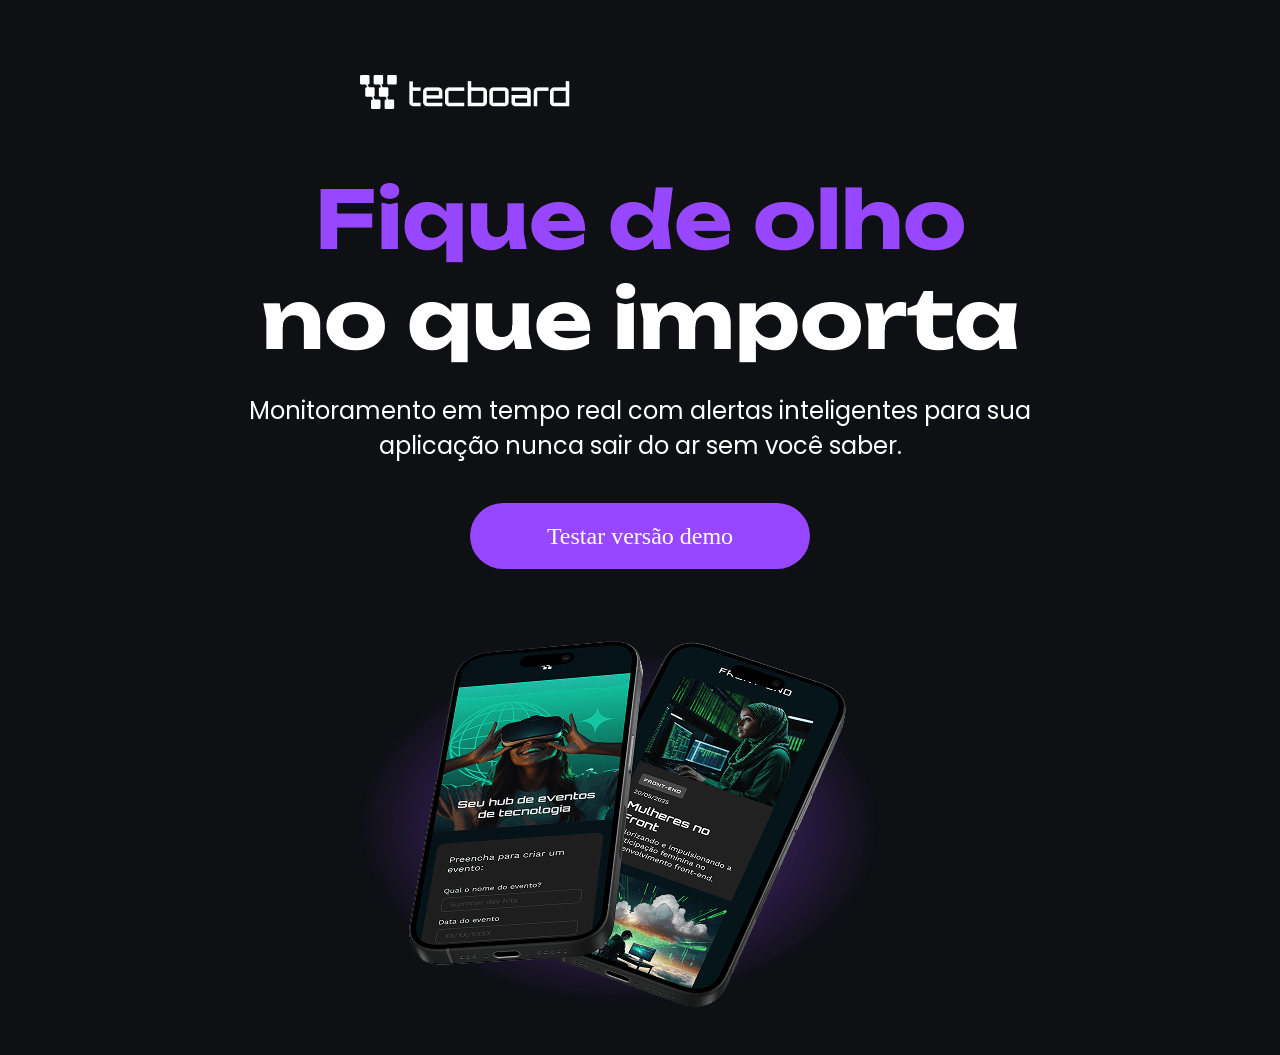
<file: index.html>
<!DOCTYPE html>
<html lang="pt-br">
<head>
    <meta charset="UTF-8">
    <meta name="viewport" content="width=device-width, initial-scale=1.0">
    <!-- Link do favicon, o atributo rel, diz qual forma de relacionamento com o documento, neste caso, o relacionamento é um icone -->
    <link rel="icon" href="favicon-techboard-roxo.svg" type="image/svg+xml">
    <title>TechBoard</title>
    <!-- <link rel="stylesheet" href="css/style.css"> -->
    <link rel="stylesheet" href="css/style-mobile.css">
    <!-- <link rel="preconnect" href="https://fonts.googleapis.com">
    <link rel="preconnect" href="https://fonts.gstatic.com" crossorigin>
    <link href="https://fonts.googleapis.com/css2?family=Poppins:ital,wght@0,100;0,200;0,300;0,400;0,500;0,600;0,700;0,800;0,900;1,100;1,200;1,300;1,400;1,500;1,600;1,700;1,800;1,900&family=Unbounded:wght@200..900&display=swap" rel="stylesheet"> -->
</head>
<body>
    <header>
        <img src="img/logo-techboard-branco.png" alt="Logo TechBoard">
    </header>
    <main>
        <section>
            <h1>
                <span>Fique de olho</span>
                <br>no que importa
            </h1>
            <p>Monitoramento em tempo real com alertas inteligentes para sua aplicação nunca sair do ar sem você saber.</p>
            <a href="#">Testar versão demo</a>

            <img src="img/celulares-sobrepostos-desktop.png" alt="Dois celulares pretos sobrepostos mostrando a tela de monitoramento do TechBoard">

        </section>
    </main>
</body>
</html>
</file>
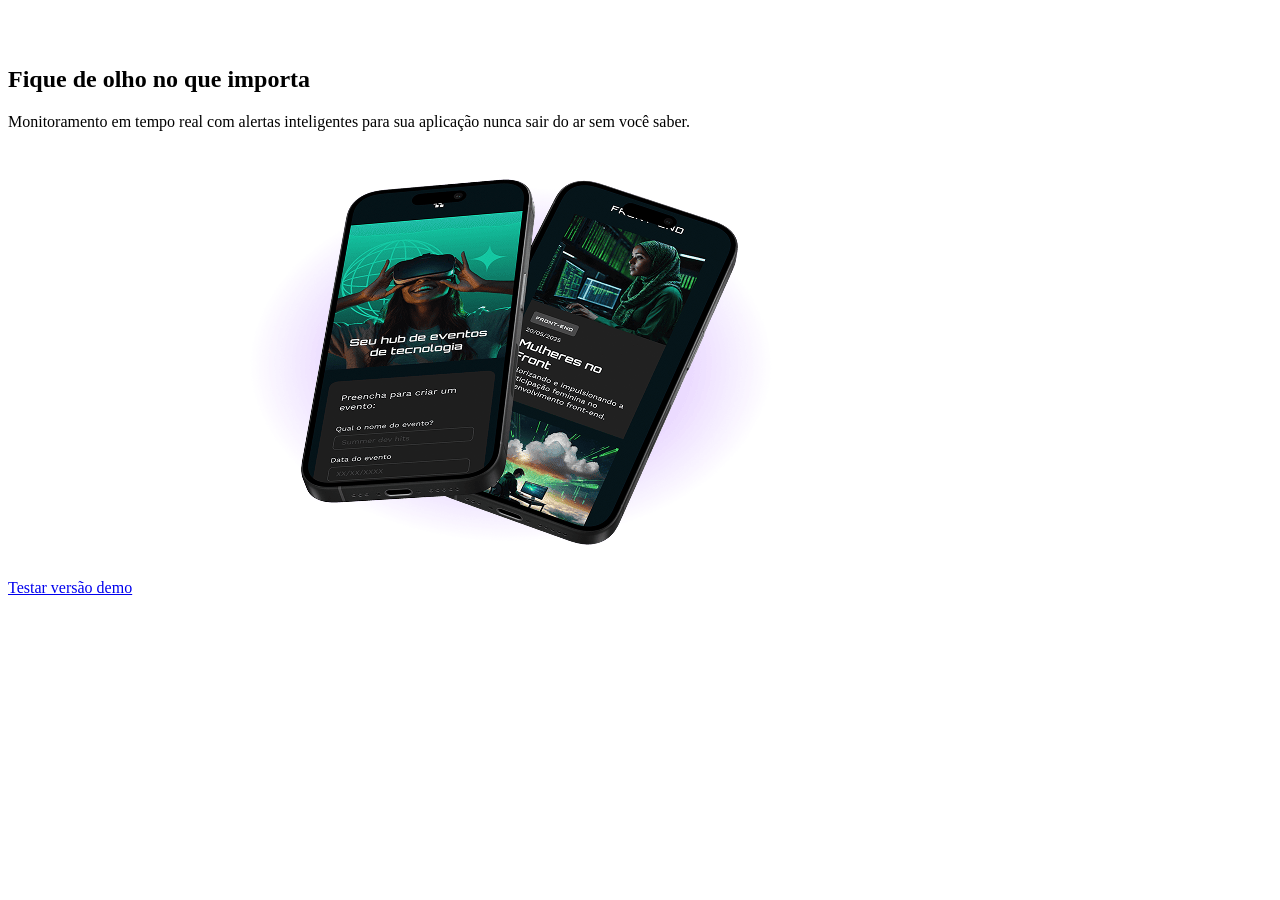
<file: aula1.html>
<!DOCTYPE html>
<html lang="pt-br">
<head>
    <meta charset="UTF-8">
    <meta name="viewport" content="width=device-width, initial-scale=1.0">
    <!-- Link do favicon, o atributo rel, diz qual forma de relacionamento com o documento, neste caso, o relacionamento é um icone -->
    <link rel="icon" href="favicon-techboard-roxo.svg" type="image/svg+xml">
    <title>TechBoard</title>
    
    <!-- <link rel="preconnect" href="https://fonts.googleapis.com">
    <link rel="preconnect" href="https://fonts.gstatic.com" crossorigin>
    <link href="https://fonts.googleapis.com/css2?family=Poppins:ital,wght@0,100;0,200;0,300;0,400;0,500;0,600;0,700;0,800;0,900;1,100;1,200;1,300;1,400;1,500;1,600;1,700;1,800;1,900&family=Unbounded:wght@200..900&display=swap" rel="stylesheet"> -->
</head>
<body>
    <header>
        <img src="img/logo-techboard-branco.png" alt="Logo TechBoard">
    </header>
    <main>
        <section>
            <h1>Fique de olho no que importa</h1>
            <p>Monitoramento em tempo real com alertas inteligentes para sua aplicação nunca sair do ar sem você saber.</p>
            <a href="#">Testar versão demo</a>

            <img src="img/celulares-sobrepostos-desktop.png" alt="Dois celulares pretos sobrepostos mostrando a tela de monitoramento do TechBoard">

        </section>
    </main>
</body>
</html>
</file>
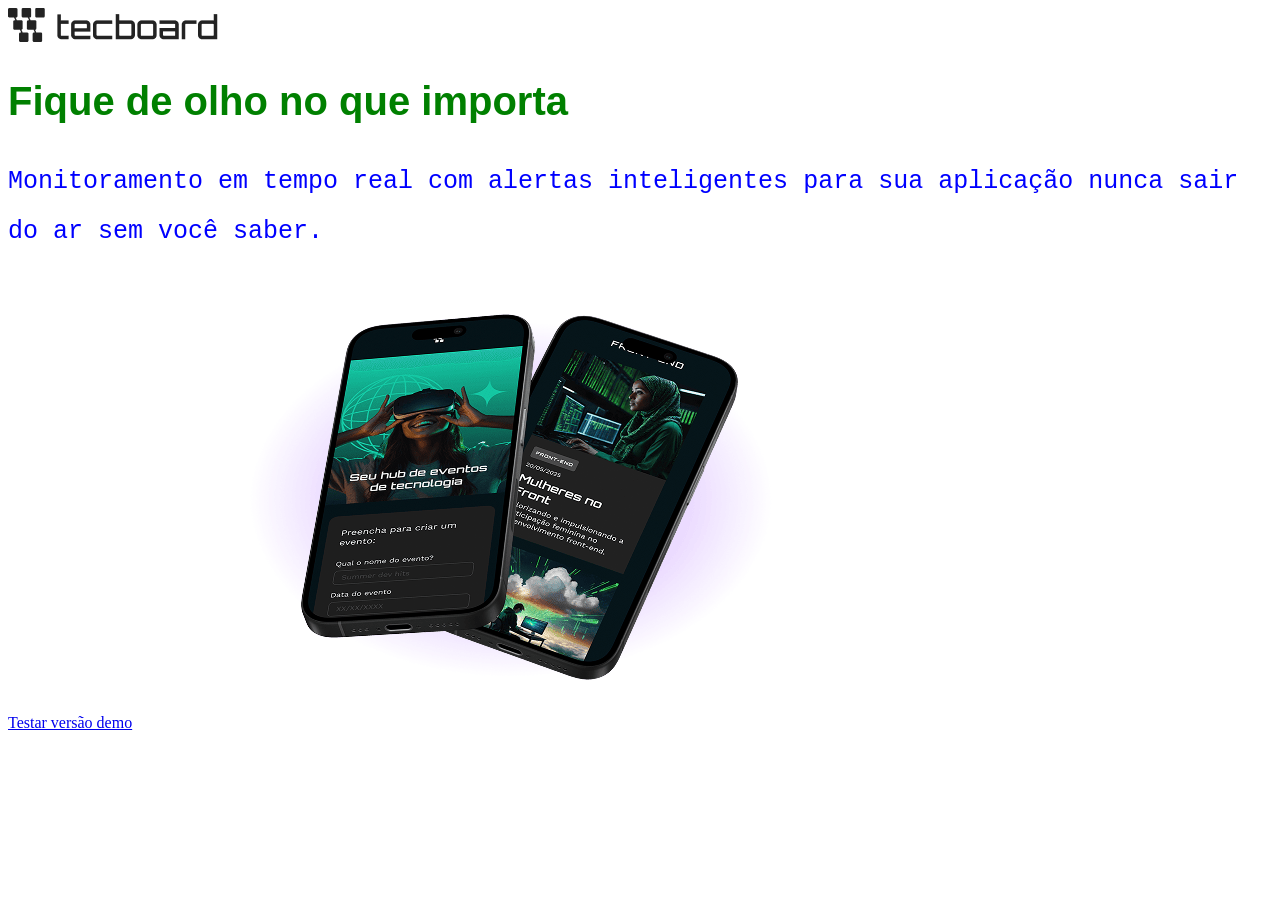
<file: index css interno.html>
<!DOCTYPE html>
<html lang="pt-br">
<head>
    <meta charset="UTF-8">
    <meta name="viewport" content="width=device-width, initial-scale=1.0">
    <link rel="icon" href="favicon-techboard-roxo.svg" type="image/svg+xml">
    <title>TechBoard</title>
    <style>
        h1 {
            font-size: 40px;
            color:green;
            font-family: Arial, Helvetica, sans-serif;
        }
        p{
            font-size: 25px;
            font-family: 'Courier New', 'Courier New', Courier, monospace;
            color: blue; line-height: 50px;
        }
    </style>
</head>
<body>
    <header>
        <img src="img/logo-techboard-preto.png" alt="Logo TechBoard">
    </header>
    <main>
        <section>
            <h1>Fique de olho no que importa</h1>
            <p>Monitoramento em tempo real com alertas inteligentes para sua aplicação nunca sair do ar sem você saber.</p>
            <a href="#">Testar versão demo</a>
            <img src="img/celulares-sobrepostos-desktop.png" alt="Dois celulares pretos sobrepostos mostrando a tela de monitoramento do TechBoard">
        </section>
    </main>
</body>
</html>
</file>
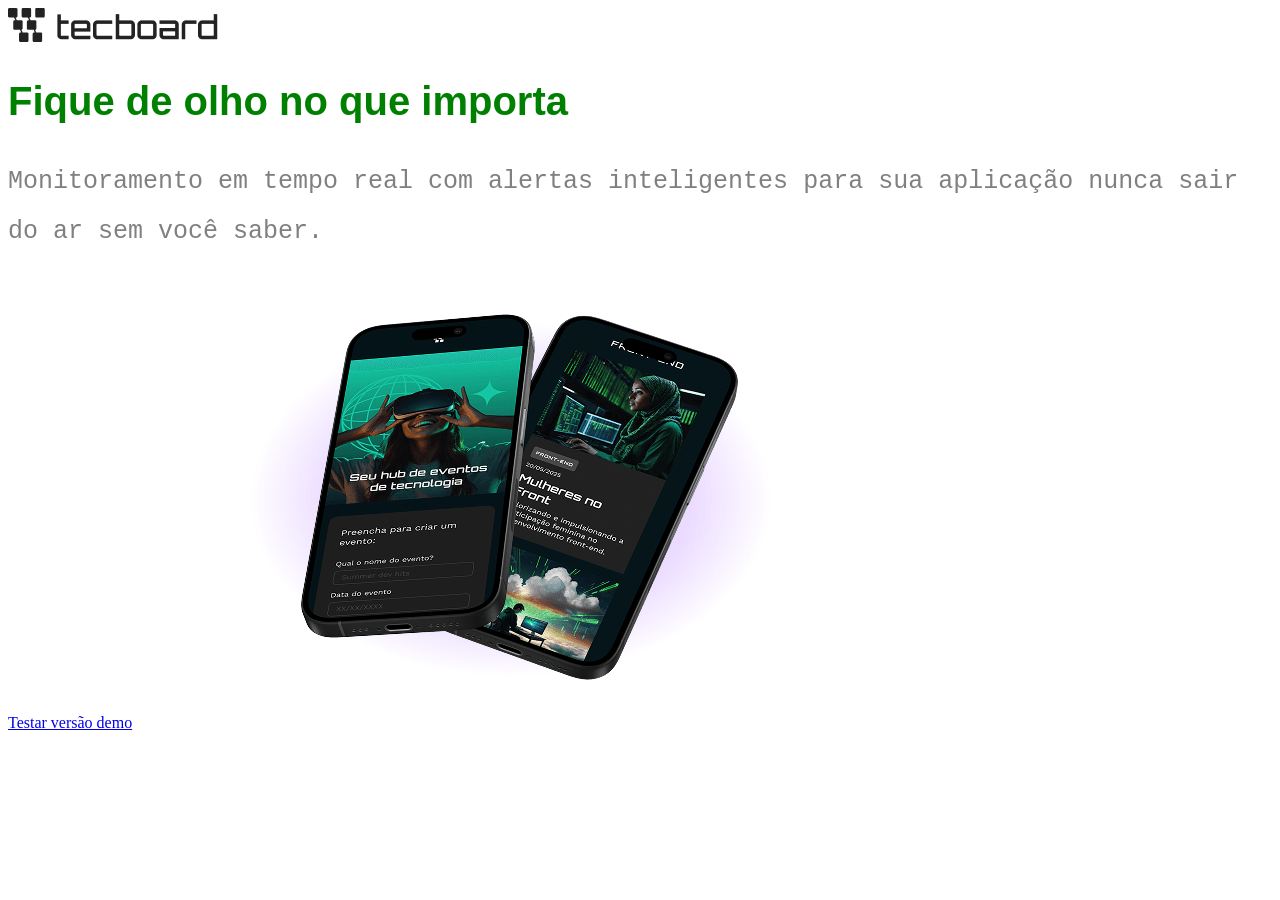
<file: index css-inline.html>
<!DOCTYPE html>
<html lang="pt-br">
<head>
    <meta charset="UTF-8">
    <meta name="viewport" content="width=device-width, initial-scale=1.0">
    <link rel="icon" href="favicon-techboard-roxo.svg" type="image/svg+xml">
    <title>TechBoard</title>
</head>
<body>
    <header>
        <img src="img/logo-techboard-preto.png" alt="Logo TechBoard">
    </header>
    <main>
        <section>
            <h1 style="font-size: 40px; color:green; font-family: Arial, Helvetica, sans-serif;">Fique de olho no que importa</h1>
            <p style="font-size: 25px; font-family: 'Courier New', 'Courier New', Courier, monospace; color: gray; line-height: 50px;
            ">Monitoramento em tempo real com alertas inteligentes para sua aplicação nunca sair do ar sem você saber.</p>
            <a href="#">Testar versão demo</a>
            <img src="img/celulares-sobrepostos-desktop.png" alt="Dois celulares pretos sobrepostos mostrando a tela de monitoramento do TechBoard">
        </section>
    </main>
</body>
</html>
</file>
<file: css/style.css>
/* falar da padding, border e margin, resetar o css
    cada navegador aplica um estilo padrão, então é importante resetar o css para que todos os navegadores tenham o mesmo estilo

    falar da hierarquia de seletores css
    diferenca de id e class, id é unico, class pode ser usado em varios elementos
    falar da herança de estilos, se um elemento pai tem um estilo, os elementos filhos herdam esse estilo, mas podem sobrescrever esse estilo com um estilo mais especifico




    Para saber mais: Reset CSS
    Quando escrevemos uma página HTML, cada navegador (Chrome, Firefox, Safari, Edge, etc.) já aplica um conjunto próprio de estilos padrão aos elementos. Isso significa que, antes mesmo de você definir qualquer regra no seu CSS, o navegador já está influenciando margens, espaçamentos, tamanhos de fonte e outros detalhes visuais.

    Esses estilos automáticos podem gerar diferenças entre navegadores e dificultar a construção de uma base consistente para o seu layout. Para evitar surpresas, desenvolvedores costumam "resetar" esses estilos, ou seja, informar ao navegador que não queremos que esses padrões sejam aplicados, e assim começamos a estilizar a página de uma base limpa.

    Esse processo é chamado de Reset CSS. Existem diferentes abordagens para fazer isso:

    Reset tradicional: zera praticamente todos os estilos (como margens, paddings e fontes), deixando tudo uniforme.
    Normalize.css: em vez de remover totalmente os estilos, harmoniza as diferenças entre navegadores, mantendo padrões úteis.
    CSS moderno: algumas pessoas preferem criar seus próprios resets minimalistas, ajustando apenas o que realmente impacta o projeto.

    Também existem resets mais extensos, que padronizam muito mais propriedades. Um exemplo clássico é o de Eric Meyer:
    Reset CSS de Eric Meyer - versão reduzida --
    html, body, div, span, applet, object, iframe,
    h1, h2, h3, h4, h5, h6, p, blockquote, pre,
    a, abbr, acronym, address, big, cite, code,
    del, dfn, em, img, ins, kbd, q, s, samp,
    small, strike, strong, sub, sup, tt, var,
    b, u, i, center,
    dl, dt, dd, ol, ul, li,
    fieldset, form, label, legend,
    table, caption, tbody, tfoot, thead, tr, th, td,
    article, aside, canvas, details, embed, 
    figure, figcaption, footer, header, hgroup, 
    menu, nav, output, ruby, section, summary,
    time, mark, audio, video {
    margin: 0;
    padding: 0;
    border: 0;
    font-size: 100%;
    font: inherit;
    vertical-align: baseline;
    }

    links de apoio:
    https://github.com/necolas/normalize.css/
    https://meyerweb.com/eric/tools/css/reset/

    O importante é entender que o Reset CSS garante consistência visual e previsibilidade, facilitando a vida na hora de construir interfaces responsivas e compatíveis em diferentes navegadores.
*/


/* falar sobre o format da fonte, que pode ser ttf, otf, woff, woff2, eot, svg. o formato da fonte influencia na compatibilidade com os navegadores. por exemplo, ttf é compatível com todos os navegadores, otf é compatível com todos os navegadores, woff é compatível com todos os navegadores modernos, woff2 é compatível com todos os navegadores modernos, eot é compatível com o Internet Explorer, svg é compatível com o Safari e o iOS.

ver no site da fonte o peso da fonte ( bold = 700 )
 */
@font-face {
    font-family: "Unbounded";
    src: url("../fonts/Unbounded-Bold.ttf") format("truetype");
    font-weight: 700;
    font-style: normal;
    font-display: swap;
    
}

@font-face {
    font-family: "Poppins";
    src: url("../fonts/Poppins-Regular.ttf") format("truetype");
    font-weight: 400;
    font-style: normal;
    font-display: swap;
    
}

/* remover estilos padrões do navegador, para que todos os navegadores tenham o mesmo estilo
    reset css
*/

* {
    margin: 0;
    padding: 0;
}

body {
    /* fundo escuro, para que o site seja mais agradável aos olhos, e para que o texto branco se destaque mais */
    
    background-color: #0E1014;
    color: #FFFFFF;
}

h1 {
    /* falar sobre o tamanho da fonte, que pode ser em px, em, rem, %, vw, vh, vmin, vmax, e auto. o tamanho da fonte influencia na legibilidade do texto. por exemplo, font-size: 16px; é o tamanho padrão da fonte, font-size: 1em; é o tamanho da fonte em relação ao tamanho da fonte do elemento pai, font-size: 1rem; é o tamanho da fonte em relação ao tamanho da fonte do elemento raiz (html), font-size: 100%; é o tamanho da fonte em relação ao tamanho da fonte do elemento pai, font-size: 1vw; é o tamanho da fonte em relação à largura da viewport, font-size: 1vh; é o tamanho da fonte em relação à altura da viewport, font-size: 1vmin; é o tamanho da fonte em relação à menor dimensão da viewport, font-size: 1vmax; é o tamanho da fonte em relação à maior dimensão da viewport, e font-size: auto; é o tamanho da fonte automático.
     */
    font-size: 64px;
    /* falar sobre instalacao e fontes de sistema */
    /* 
    a fonte sans-serfif é uma fonte sem serifa, que é mais moderna e limpa, e a fonte monospace é uma fonte com espaçamento fixo, que é usada em códigos e programação, e a fonte cursive é uma fonte com estilo de escrita manual, e a fonte fantasy é uma fonte com estilo decorativo e fantasioso.
    */
    /* font-family: serif; */
    /* font-family: sans-serif; */
    /* font-family: monospace; */
    /* font-family: cursive; */
    /* font-family: fantasy; */

    /* baixar font unbounded, em caso de não estar disponível faz o fallback para sans-serif, que é uma fonte sem serifa, que é mais moderna e limpa
    */
    font-family: 'Unbounded', sans-serif;


    /* 
        falar sobre o font-weight, que é a espessura da fonte, e o font-style, que é o estilo da fonte, e o font-display, que é como a fonte é exibida na tela
        falar sobre cores, que podem ser em hexadecimal, rgb, rgba, hsl, hsla, e nomes de cores. por exemplo, #FFFFFF é branco, rgb(255, 255, 255) é branco, rgba(255, 255, 255, 1) é branco com opacidade 1, hsl(0, 0%, 100%) é branco, hsla(0, 0%, 100%, 1) é branco com opacidade 1, e white é branco.
        hexadecimal: #ff0000, rgb: rgb(255, 0, 0), rgba: rgba(255, 0, 0, 1), hsl: hsl(0, 100%, 50%), hsla: hsla(0, 100%, 50%, 1), nome da cor: red

        color: red;
    */

    /* falar sobre o peso da fonte, que pode ser normal, bold, bolder, lighter, 100, 200, 300, 400, 500, 600, 700, 800, 900. o peso da fonte influencia na espessura da fonte. por exemplo, font-weight: normal; é o peso normal da fonte, font-weight: bold; é o peso mais pesado da fonte, font-weight: bolder; é o peso mais pesado da fonte que o normal, font-weight: lighter; é o peso mais leve da fonte que o normal. e os valores numericos representam a espessura da fonte, sendo que 100 é a mais fina e 900 é a mais grossa.
    
    */
    font-weight: bold;
    text-align: center;
    margin-top: 60px;
}
h1 span {
    color: #9747FF;
}
a {
    color: #FFFFFF;
    font-size: 24px;
    text-decoration: none;
    background-color: #9747FF;
    width: 340px;
    height: 66px;

    /* falar sobre display, que pode ser block, inline, inline-block, flex, grid, none. o display influencia na forma como o elemento é exibido na tela. por exemplo, display: block; é exibido como um bloco, display: inline; é exibido como um elemento inline, display: inline-block; é exibido como um elemento inline com largura e altura definidas, display: flex; é exibido como um container flexível, display: grid; é exibido como um container de grid, e display: none; é ocultado da tela.
     */
    display: block;
    text-align: center;
    line-height: 66px;
    border-radius: 36px;

    /* 
    falar sobre padding, que é o espaçamento interno do elemento, e margin, que é o espaçamento externo do elemento, e border, que é a borda do elemento. o padding influencia no tamanho do elemento, o margin influencia na posição do elemento, e o border influencia na aparência do elemento. por exemplo, padding: 10px; é um espaçamento interno de 10px, margin: 10px; é um espaçamento externo de 10px, e border: 1px solid #000000; é uma borda de 1px sólida preta.
    */

    /* margin-right: 790px;
    margin-left: 790px;
    nao é eficiente pois é uma medida fixa, e não responsiva, então é melhor usar margin: 0 auto; que centraliza o elemento horizontalmente, independente do tamanho da tela
    */

    margin: 40px auto;


}

a:hover {
    background-color: #8233E8;
    transition: 0.3s;
}

/* desafiar os alunos a instalar a fonte Poppins, e caso não esteja disponível fazer o fallback para sans-serif, que é uma fonte sem serifa, que é mais moderna e limpa
 */
p { 
    font-size:24px;
    font-family: 'Poppins', sans-serif;
    text-align: center;
    margin-top: 24px;
}

section img {
    display: block;
    width: 792px;
    height: 446px;
    margin: 0 auto;
}

header img{
    
    display: block;
    margin: 75px 0 0 360px
}
</file>
<file: css/style-mobile.css>
/* falar da padding, border e margin, resetar o css
    cada navegador aplica um estilo padrão, então é importante resetar o css para que todos os navegadores tenham o mesmo estilo

    falar da hierarquia de seletores css
    diferenca de id e class, id é unico, class pode ser usado em varios elementos
    falar da herança de estilos, se um elemento pai tem um estilo, os elementos filhos herdam esse estilo, mas podem sobrescrever esse estilo com um estilo mais especifico




    Para saber mais: Reset CSS
    Quando escrevemos uma página HTML, cada navegador (Chrome, Firefox, Safari, Edge, etc.) já aplica um conjunto próprio de estilos padrão aos elementos. Isso significa que, antes mesmo de você definir qualquer regra no seu CSS, o navegador já está influenciando margens, espaçamentos, tamanhos de fonte e outros detalhes visuais.

    Esses estilos automáticos podem gerar diferenças entre navegadores e dificultar a construção de uma base consistente para o seu layout. Para evitar surpresas, desenvolvedores costumam "resetar" esses estilos, ou seja, informar ao navegador que não queremos que esses padrões sejam aplicados, e assim começamos a estilizar a página de uma base limpa.

    Esse processo é chamado de Reset CSS. Existem diferentes abordagens para fazer isso:

    Reset tradicional: zera praticamente todos os estilos (como margens, paddings e fontes), deixando tudo uniforme.
    Normalize.css: em vez de remover totalmente os estilos, harmoniza as diferenças entre navegadores, mantendo padrões úteis.
    CSS moderno: algumas pessoas preferem criar seus próprios resets minimalistas, ajustando apenas o que realmente impacta o projeto.

    Também existem resets mais extensos, que padronizam muito mais propriedades. Um exemplo clássico é o de Eric Meyer:
    Reset CSS de Eric Meyer - versão reduzida --
    html, body, div, span, applet, object, iframe,
    h1, h2, h3, h4, h5, h6, p, blockquote, pre,
    a, abbr, acronym, address, big, cite, code,
    del, dfn, em, img, ins, kbd, q, s, samp,
    small, strike, strong, sub, sup, tt, var,
    b, u, i, center,
    dl, dt, dd, ol, ul, li,
    fieldset, form, label, legend,
    table, caption, tbody, tfoot, thead, tr, th, td,
    article, aside, canvas, details, embed, 
    figure, figcaption, footer, header, hgroup, 
    menu, nav, output, ruby, section, summary,
    time, mark, audio, video {
    margin: 0;
    padding: 0;
    border: 0;
    font-size: 100%;
    font: inherit;
    vertical-align: baseline;
    }

    links de apoio:
    https://github.com/necolas/normalize.css/
    https://meyerweb.com/eric/tools/css/reset/

    O importante é entender que o Reset CSS garante consistência visual e previsibilidade, facilitando a vida na hora de construir interfaces responsivas e compatíveis em diferentes navegadores.
*/


/* falar sobre o format da fonte, que pode ser ttf, otf, woff, woff2, eot, svg. o formato da fonte influencia na compatibilidade com os navegadores. por exemplo, ttf é compatível com todos os navegadores, otf é compatível com todos os navegadores, woff é compatível com todos os navegadores modernos, woff2 é compatível com todos os navegadores modernos, eot é compatível com o Internet Explorer, svg é compatível com o Safari e o iOS.

ver no site da fonte o peso da fonte ( bold = 700 )
 */

/* definicao de fontes */
@font-face {
    font-family: "Unbounded";
    src: url("../fonts/Unbounded-Bold.ttf") format("truetype");
    font-weight: 700;
    font-style: normal;
    font-display: swap;
    
}

@font-face {
    font-family: "Poppins";
    src: url("../fonts/Poppins-Regular.ttf") format("truetype");
    font-weight: 400;
    font-style: normal;
    font-display: swap;
    
}

/* remover estilos padrões do navegador, para que todos os navegadores tenham o mesmo estilo
    reset css
*/

/* reset */
* {
    margin: 0;
    padding: 0;
}

/* estilo Desktop */
body {
    /* fundo escuro, para que o site seja mais agradável aos olhos, e para que o texto branco se destaque mais */
    
    background-color: #0E1014;
    color: #FFFFFF;
}

h1 {
    /* falar sobre o tamanho da fonte, que pode ser em px, em, rem, %, vw, vh, vmin, vmax, e auto. o tamanho da fonte influencia na legibilidade do texto. por exemplo, font-size: 16px; é o tamanho padrão da fonte, font-size: 1em; é o tamanho da fonte em relação ao tamanho da fonte do elemento pai, font-size: 1rem; é o tamanho da fonte em relação ao tamanho da fonte do elemento raiz (html), font-size: 100%; é o tamanho da fonte em relação ao tamanho da fonte do elemento pai, font-size: 1vw; é o tamanho da fonte em relação à largura da viewport, font-size: 1vh; é o tamanho da fonte em relação à altura da viewport, font-size: 1vmin; é o tamanho da fonte em relação à menor dimensão da viewport, font-size: 1vmax; é o tamanho da fonte em relação à maior dimensão da viewport, e font-size: auto; é o tamanho da fonte automático.
     */
    font-size: 80px;
    /* falar sobre instalacao e fontes de sistema */
    /* 
    a fonte sans-serfif é uma fonte sem serifa, que é mais moderna e limpa, e a fonte monospace é uma fonte com espaçamento fixo, que é usada em códigos e programação, e a fonte cursive é uma fonte com estilo de escrita manual, e a fonte fantasy é uma fonte com estilo decorativo e fantasioso.
    */
    /* font-family: serif; */
    /* font-family: sans-serif; */
    /* font-family: monospace; */
    /* font-family: cursive; */
    /* font-family: fantasy; */

    /* baixar font unbounded, em caso de não estar disponível faz o fallback para sans-serif, que é uma fonte sem serifa, que é mais moderna e limpa
    */
    font-family: 'Unbounded', sans-serif;


    /* 
        falar sobre o font-weight, que é a espessura da fonte, e o font-style, que é o estilo da fonte, e o font-display, que é como a fonte é exibida na tela
        falar sobre cores, que podem ser em hexadecimal, rgb, rgba, hsl, hsla, e nomes de cores. por exemplo, #FFFFFF é branco, rgb(255, 255, 255) é branco, rgba(255, 255, 255, 1) é branco com opacidade 1, hsl(0, 0%, 100%) é branco, hsla(0, 0%, 100%, 1) é branco com opacidade 1, e white é branco.
        hexadecimal: #ff0000, rgb: rgb(255, 0, 0), rgba: rgba(255, 0, 0, 1), hsl: hsl(0, 100%, 50%), hsla: hsla(0, 100%, 50%, 1), nome da cor: red

        color: red;
    */

    /* falar sobre o peso da fonte, que pode ser normal, bold, bolder, lighter, 100, 200, 300, 400, 500, 600, 700, 800, 900. o peso da fonte influencia na espessura da fonte. por exemplo, font-weight: normal; é o peso normal da fonte, font-weight: bold; é o peso mais pesado da fonte, font-weight: bolder; é o peso mais pesado da fonte que o normal, font-weight: lighter; é o peso mais leve da fonte que o normal. e os valores numericos representam a espessura da fonte, sendo que 100 é a mais fina e 900 é a mais grossa.
    
    */
    font-weight: bold;
    text-align: center;
    margin-top: 60px;
}
h1 span {
    color: #9747FF;
}
a {
    color: #FFFFFF;
    font-size: 24px;
    text-decoration: none;
    background-color: #9747FF;
    width: 340px;
    height: 66px;

    /* falar sobre display, que pode ser block, inline, inline-block, flex, grid, none. o display influencia na forma como o elemento é exibido na tela. por exemplo, display: block; é exibido como um bloco, display: inline; é exibido como um elemento inline, display: inline-block; é exibido como um elemento inline com largura e altura definidas, display: flex; é exibido como um container flexível, display: grid; é exibido como um container de grid, e display: none; é ocultado da tela.
     */
    display: block;
    text-align: center;
    line-height: 66px;
    border-radius: 36px;

    /* 
    falar sobre padding, que é o espaçamento interno do elemento, e margin, que é o espaçamento externo do elemento, e border, que é a borda do elemento. o padding influencia no tamanho do elemento, o margin influencia na posição do elemento, e o border influencia na aparência do elemento. por exemplo, padding: 10px; é um espaçamento interno de 10px, margin: 10px; é um espaçamento externo de 10px, e border: 1px solid #000000; é uma borda de 1px sólida preta.
    */

    /* margin-right: 790px;
    margin-left: 790px;
    nao é eficiente pois é uma medida fixa, e não responsiva, então é melhor usar margin: 0 auto; que centraliza o elemento horizontalmente, independente do tamanho da tela
    */

    margin: 40px auto;


}

a:hover {
    background-color: #8233E8;
    transition: 0.3s;
}

/* desafiar os alunos a instalar a fonte Poppins, e caso não esteja disponível fazer o fallback para sans-serif, que é uma fonte sem serifa, que é mais moderna e limpa
 */
p { 
    font-size:24px;
    font-family: 'Poppins', sans-serif;
    text-align: center;
    margin: 24px auto 0;
    width: 792px;
}

section img {
    display: block;
    width: 792px;
    height: 446px;
    margin: 0 auto;
}

header img{
    
    display: block;
    margin: 75px 0 0 360px
}

/* Layout tablet */
@media(max-width: 768px){


    header img{
    
        display: block;
        margin: 65px 0 0 60px
    }

    p{
        width: 698px;

    }

    section img {
        width: 659px;
        height: 446px;
    }
}

/* layout mobile */
@media(max-width: 375px){

    header img{
    
        margin: 32px 0 0 16px;
    }
    
    h1 {
        font-size: 40px;
    }

    p{
        font-size: 20px;
        width: 340px;

    }

    a{
        font-size: 20px;
        width: 340px;
    }

    section img {
        width: 340px;
        height: 230px;
    }

}
</file>
